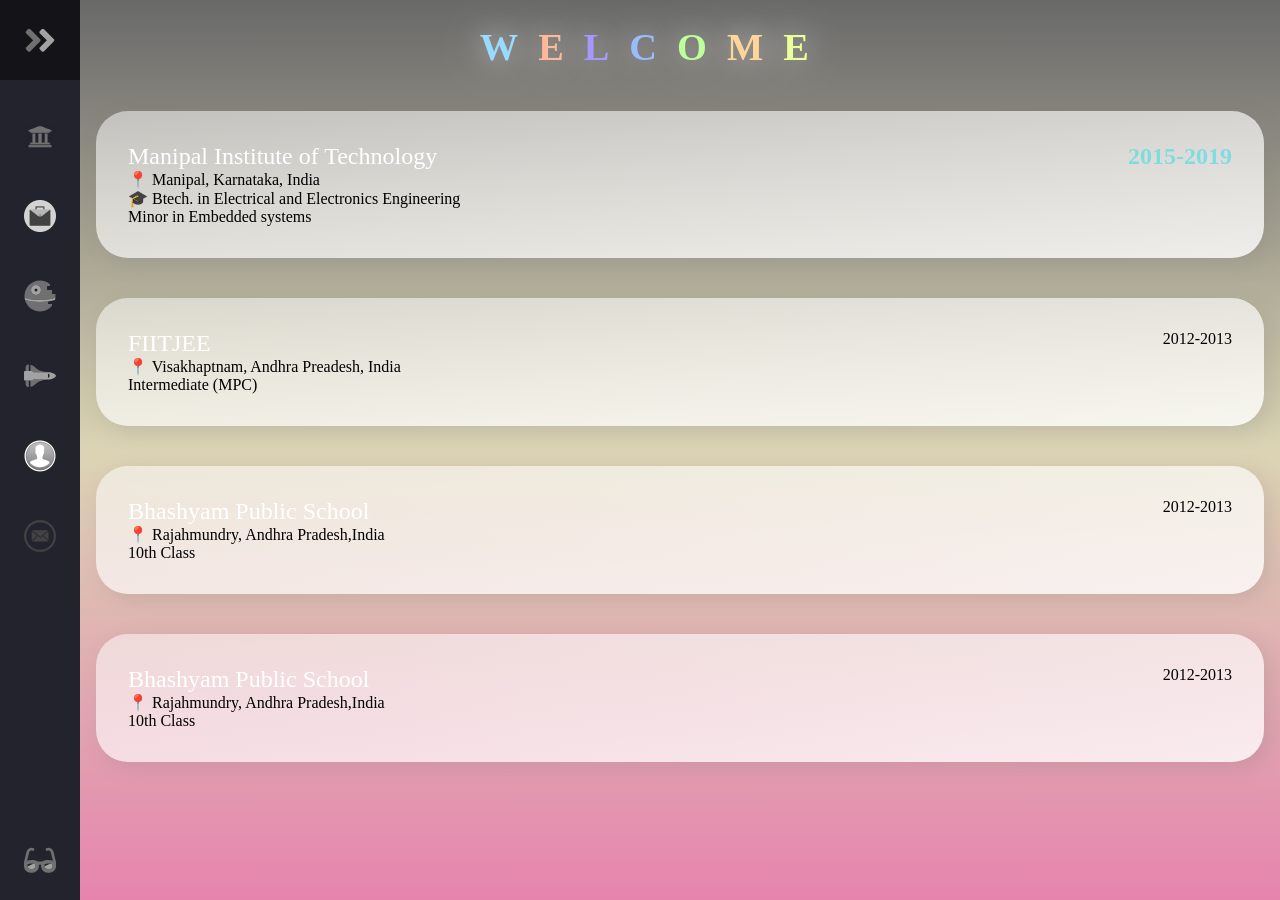
<file: index.html>
<!DOCTYPE html>
<html>


<head>
  <meta name="viewport" content="width=device-width, initial-scale=1.0" />
  <script defer src="theme.js"></script>
  <script defer src="neonlights.js"></script>
  <link rel="stylesheet" href="style.css" />
  <link
    href="https://fonts.googleapis.com/css?family=Open+Sans:300,400,700&display=swap"
    rel="stylesheet"
  />
  <style type="text/css">
    body{
      
      background-color: red; /* For browsers that do not support gradients */
  background-image: linear-gradient(#696969,#DBD4B4,#E684AE);
      
    }
    
  </style>
</head>

<body>
  
  <nav class="navbar">
    
    <ul class="navbar-nav">
      <li class="logo">
        <a href="home.html" class="nav-link">
          <span class="link-text logo-text">KALEPU</span>
          <svg
            aria-hidden="true"
            focusable="false"
            data-prefix="fad"
            data-icon="angle-double-right"
            role="img"
            xmlns="http://www.w3.org/2000/svg"
            viewBox="0 0 448 512"
            class="svg-inline--fa fa-angle-double-right fa-w-14 fa-5x"
          >
            <g class="fa-group">
              <path
                fill="currentColor"
                d="M224 273L88.37 409a23.78 23.78 0 0 1-33.8 0L32 386.36a23.94 23.94 0 0 1 0-33.89l96.13-96.37L32 159.73a23.94 23.94 0 0 1 0-33.89l22.44-22.79a23.78 23.78 0 0 1 33.8 0L223.88 239a23.94 23.94 0 0 1 .1 34z"
                class="fa-secondary"
              ></path>
              <path
                fill="currentColor"
                d="M415.89 273L280.34 409a23.77 23.77 0 0 1-33.79 0L224 386.26a23.94 23.94 0 0 1 0-33.89L320.11 256l-96-96.47a23.94 23.94 0 0 1 0-33.89l22.52-22.59a23.77 23.77 0 0 1 33.79 0L416 239a24 24 0 0 1-.11 34z"
                class="fa-primary"
              ></path>
            </g>
          </svg>
        </a>
      </li>

      <li class="nav-item">
        <a href="index.html" class="nav-link">
          <svg xmlns="http://www.w3.org/2000/svg" xmlns:xlink="http://www.w3.org/1999/xlink" width="720" height="575" viewBox="0 0 720 575">
  <image x="18" y="14" width="684" height="548" xlink:href="[data-uri]"/>
</svg>

            <g class="fa-group">
              <path
                fill="currentColor"
                d="M448 96h-64l-64-64v134.4a96 96 0 0 0 192 0V32zm-72 80a16 16 0 1 1 16-16 16 16 0 0 1-16 16zm80 0a16 16 0 1 1 16-16 16 16 0 0 1-16 16zm-165.41 16a204.07 204.07 0 0 0-34.59 2.89V272l-43.15-64.73a183.93 183.93 0 0 0-44.37 26.17L192 304l-60.94-30.47L128 272v-80a96.1 96.1 0 0 0-96-96 32 32 0 0 0 0 64 32 32 0 0 1 32 32v256a64.06 64.06 0 0 0 64 64h176a16 16 0 0 0 16-16v-16a32 32 0 0 0-32-32h-32l128-96v144a16 16 0 0 0 16 16h32a16 16 0 0 0 16-16V289.86a126.78 126.78 0 0 1-32 4.54c-61.81 0-113.52-44.05-125.41-102.4z"
                class="fa-secondary"
              ></path>
              <path
                fill="currentColor"
                d="M376 144a16 16 0 1 0 16 16 16 16 0 0 0-16-16zm80 0a16 16 0 1 0 16 16 16 16 0 0 0-16-16zM131.06 273.53L192 304l-23.52-70.56a192.06 192.06 0 0 0-37.42 40.09zM256 272v-77.11a198.62 198.62 0 0 0-43.15 12.38z"
                class="fa-primary"
              ></path>
            </g>
          </svg>
          <span class="link-text">Education</span>
        </a>
      </li>

      <li class="nav-item">
        <a href="experience.html" class="nav-link">
          <svg xmlns="http://www.w3.org/2000/svg" xmlns:xlink="http://www.w3.org/1999/xlink" width="512" height="512" viewBox="0 0 512 512">
  <image width="512" height="512" xlink:href="[data-uri]"/>
</svg>
          <span class="link-text">Experience</span>
        </a>
      </li>

      <li class="nav-item">
        <a href="skills.html" class="nav-link">
          <svg
            aria-hidden="true"
            focusable="false"
            data-prefix="fad"
            data-icon="space-station-moon-alt"
            role="img"
            xmlns="http://www.w3.org/2000/svg"
            viewBox="0 0 512 512"
            class="svg-inline--fa fa-space-station-moon-alt fa-w-16 fa-5x"
          >
            <g class="fa-group">
              <path
                fill="currentColor"
                d="M501.70312,224H448V160H368V96h48V66.67383A246.86934,246.86934,0,0,0,256,8C119.03125,8,8,119.0332,8,256a250.017,250.017,0,0,0,1.72656,28.26562C81.19531,306.76953,165.47656,320,256,320s174.80469-13.23047,246.27344-35.73438A250.017,250.017,0,0,0,504,256,248.44936,248.44936,0,0,0,501.70312,224ZM192,240a80,80,0,1,1,80-80A80.00021,80.00021,0,0,1,192,240ZM384,343.13867A940.33806,940.33806,0,0,1,256,352c-87.34375,0-168.71094-11.46094-239.28906-31.73633C45.05859,426.01953,141.29688,504,256,504a247.45808,247.45808,0,0,0,192-91.0918V384H384Z"
                class="fa-secondary"
              ></path>
              <path
                fill="currentColor"
                d="M256,320c-90.52344,0-174.80469-13.23047-246.27344-35.73438a246.11376,246.11376,0,0,0,6.98438,35.998C87.28906,340.53906,168.65625,352,256,352s168.71094-11.46094,239.28906-31.73633a246.11376,246.11376,0,0,0,6.98438-35.998C430.80469,306.76953,346.52344,320,256,320Zm-64-80a80,80,0,1,0-80-80A80.00021,80.00021,0,0,0,192,240Zm0-104a24,24,0,1,1-24,24A23.99993,23.99993,0,0,1,192,136Z"
                class="fa-primary"
              ></path>
            </g>
          </svg>
          <span class="link-text">Skills</span>
        </a>
      </li>

      <li class="nav-item">
        <a href="Hobbies" class="nav-link">
          <svg
            aria-hidden="true"
            focusable="false"
            data-prefix="fad"
            data-icon="space-shuttle"
            role="img"
            xmlns="http://www.w3.org/2000/svg"
            viewBox="0 0 640 512"
            class="svg-inline--fa fa-space-shuttle fa-w-20 fa-5x"
          >
            <g class="fa-group">
              <path
                fill="currentColor"
                d="M32 416c0 35.35 21.49 64 48 64h16V352H32zm154.54-232h280.13L376 168C243 140.59 222.45 51.22 128 34.65V160h18.34a45.62 45.62 0 0 1 40.2 24zM32 96v64h64V32H80c-26.51 0-48 28.65-48 64zm114.34 256H128v125.35C222.45 460.78 243 371.41 376 344l90.67-16H186.54a45.62 45.62 0 0 1-40.2 24z"
                class="fa-secondary"
              ></path>
              <path
                fill="currentColor"
                d="M592.6 208.24C559.73 192.84 515.78 184 472 184H186.54a45.62 45.62 0 0 0-40.2-24H32c-23.2 0-32 10-32 24v144c0 14 8.82 24 32 24h114.34a45.62 45.62 0 0 0 40.2-24H472c43.78 0 87.73-8.84 120.6-24.24C622.28 289.84 640 272 640 256s-17.72-33.84-47.4-47.76zM488 296a8 8 0 0 1-8-8v-64a8 8 0 0 1 8-8c31.91 0 31.94 80 0 80z"
                class="fa-primary"
              ></path>
            </g>
          </svg>
          <span class="link-text">Hobbies</span>
        </a>
      </li>


      <li class="nav-item">
        <a href="about.html" class="nav-link">
          <svg xmlns="http://www.w3.org/2000/svg" xmlns:xlink="http://www.w3.org/1999/xlink" width="1024" height="1024" viewBox="0 0 1024 1024">
  <image width="1024" height="1024" xlink:href="[data-uri]"/>
</svg>
          <span class="link-text">about</span>
        </a>
      </li>

      <li class="nav-item">
        <a href="contact.html" class="nav-link">
          <svg xmlns="http://www.w3.org/2000/svg" xmlns:xlink="http://www.w3.org/1999/xlink" width="300" height="300" viewBox="0 0 300 300">
  <image x="1" y="1" width="298" height="298" xlink:href="[data-uri]"/>
</svg>

          
          <span class="link-text">Contact</span>
        </a>
      </li>


      <li class="nav-item" id="themeButton">
        <a href="#" class="nav-link">
          <svg
            class="theme-icon"
            id="lightIcon"
            aria-hidden="true"
            focusable="false"
            data-prefix="fad"
            data-icon="moon-stars"
            role="img"
            xmlns="http://www.w3.org/2000/svg"
            viewBox="0 0 512 512"
            class="svg-inline--fa fa-moon-stars fa-w-16 fa-7x"
          >
            <g class="fa-group">
              <path
                fill="currentColor"
                d="M320 32L304 0l-16 32-32 16 32 16 16 32 16-32 32-16zm138.7 149.3L432 128l-26.7 53.3L352 208l53.3 26.7L432 288l26.7-53.3L512 208z"
                class="fa-secondary"
              ></path>
              <path
                fill="currentColor"
                d="M332.2 426.4c8.1-1.6 13.9 8 8.6 14.5a191.18 191.18 0 0 1-149 71.1C85.8 512 0 426 0 320c0-120 108.7-210.6 227-188.8 8.2 1.6 10.1 12.6 2.8 16.7a150.3 150.3 0 0 0-76.1 130.8c0 94 85.4 165.4 178.5 147.7z"
                class="fa-primary"
              ></path>
            </g>
          </svg>
          <svg
            class="theme-icon"
            id="solarIcon"
            aria-hidden="true"
            focusable="false"
            data-prefix="fad"
            data-icon="sun"
            role="img"
            xmlns="http://www.w3.org/2000/svg"
            viewBox="0 0 512 512"
            class="svg-inline--fa fa-sun fa-w-16 fa-7x"
          >
            <g class="fa-group">
              <path
                fill="currentColor"
                d="M502.42 240.5l-94.7-47.3 33.5-100.4c4.5-13.6-8.4-26.5-21.9-21.9l-100.4 33.5-47.41-94.8a17.31 17.31 0 0 0-31 0l-47.3 94.7L92.7 70.8c-13.6-4.5-26.5 8.4-21.9 21.9l33.5 100.4-94.7 47.4a17.31 17.31 0 0 0 0 31l94.7 47.3-33.5 100.5c-4.5 13.6 8.4 26.5 21.9 21.9l100.41-33.5 47.3 94.7a17.31 17.31 0 0 0 31 0l47.31-94.7 100.4 33.5c13.6 4.5 26.5-8.4 21.9-21.9l-33.5-100.4 94.7-47.3a17.33 17.33 0 0 0 .2-31.1zm-155.9 106c-49.91 49.9-131.11 49.9-181 0a128.13 128.13 0 0 1 0-181c49.9-49.9 131.1-49.9 181 0a128.13 128.13 0 0 1 0 181z"
                class="fa-secondary"
              ></path>
              <path
                fill="currentColor"
                d="M352 256a96 96 0 1 1-96-96 96.15 96.15 0 0 1 96 96z"
                class="fa-primary"
              ></path>
            </g>
          </svg>
          <svg
            class="theme-icon"
            id="darkIcon"
            aria-hidden="true"
            focusable="false"
            data-prefix="fad"
            data-icon="sunglasses"
            role="img"
            xmlns="http://www.w3.org/2000/svg"
            viewBox="0 0 576 512"
            class="svg-inline--fa fa-sunglasses fa-w-18 fa-7x"
          >
            <g class="fa-group">
              <path
                fill="currentColor"
                d="M574.09 280.38L528.75 98.66a87.94 87.94 0 0 0-113.19-62.14l-15.25 5.08a16 16 0 0 0-10.12 20.25L395.25 77a16 16 0 0 0 20.22 10.13l13.19-4.39c10.87-3.63 23-3.57 33.15 1.73a39.59 39.59 0 0 1 20.38 25.81l38.47 153.83a276.7 276.7 0 0 0-81.22-12.47c-34.75 0-74 7-114.85 26.75h-73.18c-40.85-19.75-80.07-26.75-114.85-26.75a276.75 276.75 0 0 0-81.22 12.45l38.47-153.8a39.61 39.61 0 0 1 20.38-25.82c10.15-5.29 22.28-5.34 33.15-1.73l13.16 4.39A16 16 0 0 0 180.75 77l5.06-15.19a16 16 0 0 0-10.12-20.21l-15.25-5.08A87.95 87.95 0 0 0 47.25 98.65L1.91 280.38A75.35 75.35 0 0 0 0 295.86v70.25C0 429 51.59 480 115.19 480h37.12c60.28 0 110.38-45.94 114.88-105.37l2.93-38.63h35.76l2.93 38.63c4.5 59.43 54.6 105.37 114.88 105.37h37.12C524.41 480 576 429 576 366.13v-70.25a62.67 62.67 0 0 0-1.91-15.5zM203.38 369.8c-2 25.9-24.41 46.2-51.07 46.2h-37.12C87 416 64 393.63 64 366.11v-37.55a217.35 217.35 0 0 1 72.59-12.9 196.51 196.51 0 0 1 69.91 12.9zM512 366.13c0 27.5-23 49.87-51.19 49.87h-37.12c-26.69 0-49.1-20.3-51.07-46.2l-3.12-41.24a196.55 196.55 0 0 1 69.94-12.9A217.41 217.41 0 0 1 512 328.58z"
                class="fa-secondary"
              ></path>
              <path
                fill="currentColor"
                d="M64.19 367.9c0-.61-.19-1.18-.19-1.8 0 27.53 23 49.9 51.19 49.9h37.12c26.66 0 49.1-20.3 51.07-46.2l3.12-41.24c-14-5.29-28.31-8.38-42.78-10.42zm404-50l-95.83 47.91.3 4c2 25.9 24.38 46.2 51.07 46.2h37.12C489 416 512 393.63 512 366.13v-37.55a227.76 227.76 0 0 0-43.85-10.66z"
                class="fa-primary"
              ></path>
            </g>
          </svg>
          <span class="link-text">THEME</span>
        </a>
      </li>

    </ul>
  </nav>

  <main>  
    <div class="container">
    
 
    <h1>WELCOME</h1>
     </div>

    <div class="card">
               <div class="card-info">
                <p style="font-size: 1.5rem; color: white;">Manipal Institute of Technology</p>
                <p>📍 Manipal, Karnataka, India</p>
                <p>🎓 Btech. in Electrical and Electronics Engineering</p>
                <p>Minor in Embedded systems</p>
            <div class="progress"></div>
             </div>

              <h2 class="date">2015-2019</h2>
            </div>

     <div class="card">
              <div class="card-info">
                <p style="font-size: 1.5rem; color: white;">FIITJEE</p>
                <p>📍 Visakhaptnam, Andhra Preadesh, India</p>
                <p>Intermediate (MPC)</p>          
                <div class="progress"></div>
              </div>
              <p style="size: 1.5rem">2012-2013</p>
            </div>
      <div class="card">
                <div class="card-info">
                <p style="font-size: 1.5rem; color: white;">Bhashyam Public School</p>
                <p>📍 Rajahmundry, Andhra Pradesh,India</p>
                <p>10th Class</p>
                <div class="progress"></div>
              </div>
              <p style="size: 1.5rem">2012-2013</p>
            </div>
          </div>

          <div class="card">
                <div class="card-info">
                <p style="font-size: 1.5rem; color: white;">Bhashyam Public School</p>
                <p>📍 Rajahmundry, Andhra Pradesh,India</p>
                <p>10th Class</p>
                <div class="progress"></div>
              </div>
              <p style="size: 1.5rem">2012-2013</p>
            </div>
          </div>
          










    
    
    
  </main>
</body>
</html>
</file>
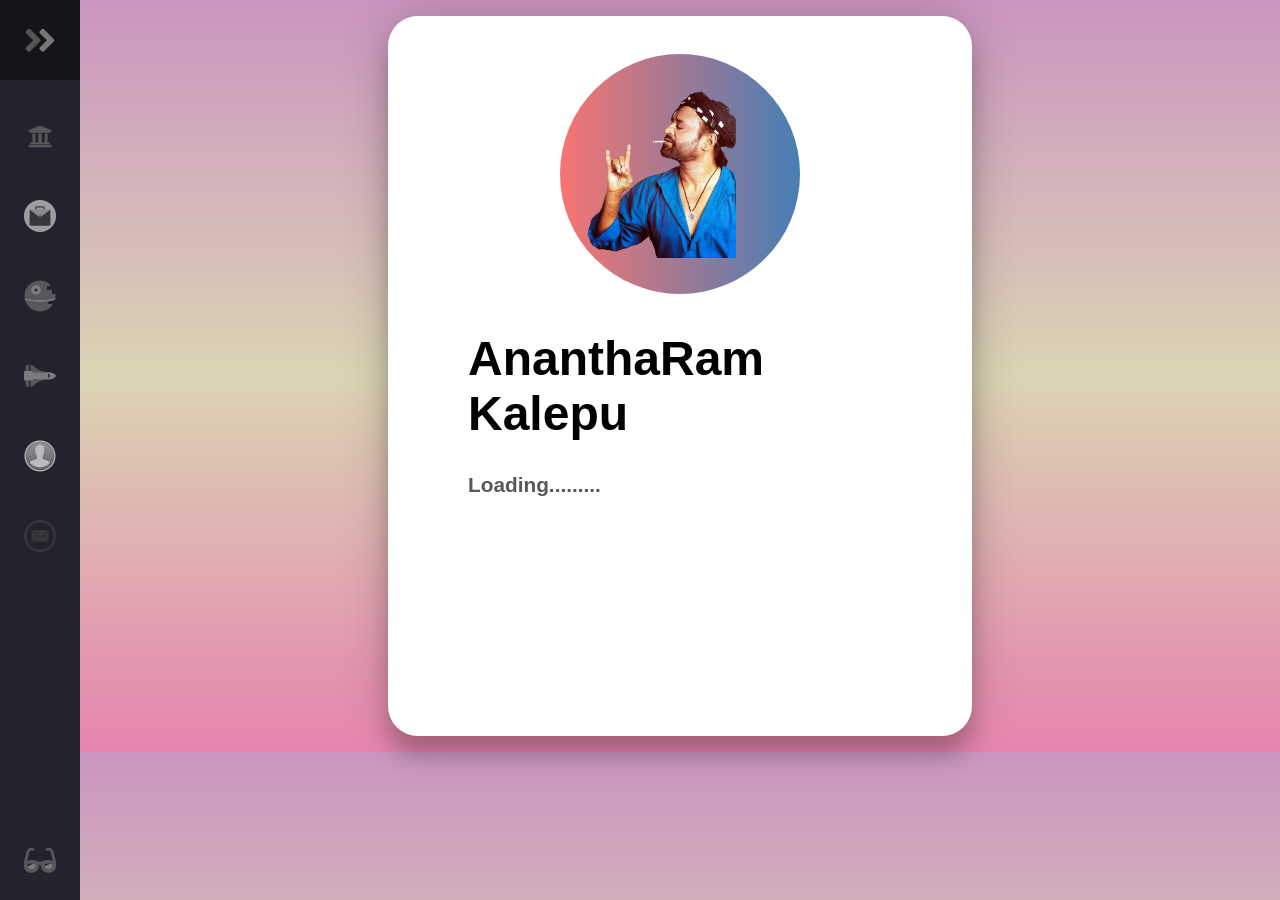
<file: about.html>
<!DOCTYPE html>
<html lang="en">
<head>
  <style>
    * {
  margin: 0;
  padding: 0;
  box-sizing: border-box;
}
body{
  background-color: red; /* For browsers that do not support gradients */
  background-image: linear-gradient(#CC95C0,#DBD4B4,#E684AE);
}
main {
  font-family: "Poppins", sans-serif;
  min-height: 80vh;
  display: flex;
  align-items: center;
  justify-content: center;
  perspective: 1000px;
}
.container {
  width: 50%;
  display: flex;
  justify-content: center;
  align-items: center;
}
.card {
  transform-style: preserve-3d;
  min-height: 80vh;
  width: 45rem;
  border-radius: 30px;
  padding: 0rem 5rem;
  background-color: white;
  box-shadow: 0 20px 20px rgba(0, 0, 0, 0.2), 0px 0px 50px rgba(0, 0, 0, 0.2);
}

.sneaker {
  min-height: 35vh;
  display: flex;
  align-items: center;
  justify-content: center;
}
.sneaker img {
  width: 20rem;
  z-index: 2;
  transition: all 0.75s ease-out;
}
.circle {
  width: 15rem;
  height: 15rem;
  background: linear-gradient(
    to right,
    rgba(245, 70, 66, 0.75),
    rgba(8, 83, 156, 0.75)
  );
  position: absolute;
  border-radius: 50%;
  z-index: 1;
}

.info h1 {
  font-size: 3rem;
  transition: all 0.75s ease-out;
}
.info h3 {
  font-size: 1.3rem;
  padding: 2rem 0rem;
  color: #585858;
  font-weight: lighter;
  transition: all 0.75s ease-out;
}
.sizes {
  display: flex;
  justify-content: space-between;
  transition: all 0.75s ease-out;
}
.sizes button {
  padding: 0.5rem 2rem;
  background: none;
  border: none;
  box-shadow: 0px 5px 10px rgba(0, 0, 0, 0.2);
  border-radius: 30px;
  cursor: pointer;
  font-weight: bold;
  color: #585858;
}
button.active {
  background: #585858;
  color: white;
}
.purchase {
  margin-top: 5rem;
  transition: all 0.75s ease-out;
}
.purchase button {
  width: 100%;
  padding: 1rem 0rem;
  background: #f54642;
  border: none;
  color: white;
  cursor: pointer;
  border-radius: 30px;
  font-weight: bolder;
}
:root {
  font-size: 16px;
  font-family: 'Open Sans';
  --text-primary: #b6b6b6;
  --text-secondary: #ececec;
  --bg-primary: #23232e;
  --bg-secondary: #141418;
  --transition-speed: 600ms;
}

body {
  color: black;
  background-color: #add8e6;
  margin: 0;
  padding: 0;
}

body::-webkit-scrollbar {
  width: 0.25rem;
}

body::-webkit-scrollbar-track {
  background: #1e1e24;
}

body::-webkit-scrollbar-thumb {
  background: #6649b8;
}

main {
  margin-left: 5rem;
  padding: 1rem;
}

.navbar {
  cursor: pointer;
  position: fixed;
  background-color: var(--bg-primary);
  transition: width 600ms ease;
  overflow: scroll;
}

.navbar-nav {
  list-style: none;
  padding: 0;
  margin: 0;
  display: flex;
  flex-direction: column;
  align-items: center;
  height: 100%;
}

.nav-item {
  width: 100%;
}

.nav-item:last-child {
  margin-top: auto;
}

.nav-link {
  display: flex;
  align-items: center;
  height: 5rem;
  color: var(--text-primary);
  text-decoration: none;
  filter: grayscale(100%) opacity(0.7);
  transition: var(--transition-speed);
}

.nav-link:hover {
  filter: grayscale(0%) opacity(1);
  background: var(--bg-secondary);
  color: var(--text-secondary);
}

.link-text {
  display: none;
  margin-left: 1rem;
}

.nav-link svg {
  width: 2rem;
  min-width: 2rem;
  margin: 0 1.5rem;
}

.fa-primary {
  color: #ff7eee;
}

.fa-secondary {
  color: #df49a6;
}

.fa-primary,
.fa-secondary {
  transition: var(--transition-speed);
}

.logo {
  font-weight: bold;
  text-transform: uppercase;
  margin-bottom: 1rem;
  text-align: center;
  color: var(--text-secondary);
  background: var(--bg-secondary);
  font-size: 1.5rem;
  letter-spacing: 0.3ch;
  width: 100%;
}

.logo svg {
  transform: rotate(0deg);
  transition: var(--transition-speed);
}

.logo-text
{
  display: inline;
  position: absolute;
  left: -999px;
  transition: var(--transition-speed);
}

.navbar:hover .logo svg {
  transform: rotate(-180deg);
}

/* Small screens */
@media only screen and (max-width: 600px) {
  .navbar {
    bottom: 0;
    width: 100vw;
    height: 5rem;
  }

  .logo {
    display: none;
  }

  .navbar-nav {
    flex-direction: row;
  }

  .nav-link {
    justify-content: center;
  }

  main {
    margin: 0;
  }
}

/* Large screens */
@media only screen and (min-width: 600px) {
  .navbar {
    top: 0;
    width: 5rem;
    height: 100vh;
  }

  .navbar:hover {
    width: 16rem;
  }

  .navbar:hover .link-text {
    display: inline;
  }

  .navbar:hover .logo svg
  {
    margin-left: 11rem;
  }

  .navbar:hover .logo-text
  {
    left: 0px;
  }
}

.dark {
  --text-primary: #b6b6b6;
  --text-secondary: #ececec;
  --bg-primary: #23232e;
  --bg-secondary: #141418;
}

.light {
  --text-primary: #1f1f1f;
  --text-secondary: #000000;
  --bg-primary: #ffffff;
  --bg-secondary: #e4e4e4;
}

.solar {
  --text-primary: #576e75;
  --text-secondary: #35535c;
  --bg-primary: #fdf6e3;
  --bg-secondary: #f5e5b8;
}

.theme-icon {
  display: none;
}

.dark #darkIcon {
  display: block;
}

.light #lightIcon {
  display: block;
}

.solar #solarIcon {
  display: block;
}

  </style>

    <meta charset="UTF-8">
    <meta name="viewport" content="width=device-width, initial-scale=1.0">
    <title>about</title>
    
    <script defer src="theme.js"></script>
  
</head>
<body>

    <body>
  <nav class="navbar">
    
    <ul class="navbar-nav">
      <li class="logo">
        <a href="home.html" class="nav-link">
          <span class="link-text logo-text">KALEPU</span>
          <svg
            aria-hidden="true"
            focusable="false"
            data-prefix="fad"
            data-icon="angle-double-right"
            role="img"
            xmlns="http://www.w3.org/2000/svg"
            viewBox="0 0 448 512"
            class="svg-inline--fa fa-angle-double-right fa-w-14 fa-5x"
          >
            <g class="fa-group">
              <path
                fill="currentColor"
                d="M224 273L88.37 409a23.78 23.78 0 0 1-33.8 0L32 386.36a23.94 23.94 0 0 1 0-33.89l96.13-96.37L32 159.73a23.94 23.94 0 0 1 0-33.89l22.44-22.79a23.78 23.78 0 0 1 33.8 0L223.88 239a23.94 23.94 0 0 1 .1 34z"
                class="fa-secondary"
              ></path>
              <path
                fill="currentColor"
                d="M415.89 273L280.34 409a23.77 23.77 0 0 1-33.79 0L224 386.26a23.94 23.94 0 0 1 0-33.89L320.11 256l-96-96.47a23.94 23.94 0 0 1 0-33.89l22.52-22.59a23.77 23.77 0 0 1 33.79 0L416 239a24 24 0 0 1-.11 34z"
                class="fa-primary"
              ></path>
            </g>
          </svg>
        </a>
      </li>

      <li class="nav-item">
        <a href="index.html" class="nav-link">
          <svg xmlns="http://www.w3.org/2000/svg" xmlns:xlink="http://www.w3.org/1999/xlink" width="720" height="575" viewBox="0 0 720 575">
  <image x="18" y="14" width="684" height="548" xlink:href="[data-uri]"/>
</svg>

            <g class="fa-group">
              <path
                fill="currentColor"
                d="M448 96h-64l-64-64v134.4a96 96 0 0 0 192 0V32zm-72 80a16 16 0 1 1 16-16 16 16 0 0 1-16 16zm80 0a16 16 0 1 1 16-16 16 16 0 0 1-16 16zm-165.41 16a204.07 204.07 0 0 0-34.59 2.89V272l-43.15-64.73a183.93 183.93 0 0 0-44.37 26.17L192 304l-60.94-30.47L128 272v-80a96.1 96.1 0 0 0-96-96 32 32 0 0 0 0 64 32 32 0 0 1 32 32v256a64.06 64.06 0 0 0 64 64h176a16 16 0 0 0 16-16v-16a32 32 0 0 0-32-32h-32l128-96v144a16 16 0 0 0 16 16h32a16 16 0 0 0 16-16V289.86a126.78 126.78 0 0 1-32 4.54c-61.81 0-113.52-44.05-125.41-102.4z"
                class="fa-secondary"
              ></path>
              <path
                fill="currentColor"
                d="M376 144a16 16 0 1 0 16 16 16 16 0 0 0-16-16zm80 0a16 16 0 1 0 16 16 16 16 0 0 0-16-16zM131.06 273.53L192 304l-23.52-70.56a192.06 192.06 0 0 0-37.42 40.09zM256 272v-77.11a198.62 198.62 0 0 0-43.15 12.38z"
                class="fa-primary"
              ></path>
            </g>
          </svg>
          <span class="link-text">Education</span>
        </a>
      </li>

      <li class="nav-item">
        <a href="experience.html" class="nav-link">
          <svg xmlns="http://www.w3.org/2000/svg" xmlns:xlink="http://www.w3.org/1999/xlink" width="512" height="512" viewBox="0 0 512 512">
  <image width="512" height="512" xlink:href="[data-uri]"/>
</svg>
          <span class="link-text">Experience</span>
        </a>
      </li>

      <li class="nav-item">
        <a href="skills.html" class="nav-link">
          <svg
            aria-hidden="true"
            focusable="false"
            data-prefix="fad"
            data-icon="space-station-moon-alt"
            role="img"
            xmlns="http://www.w3.org/2000/svg"
            viewBox="0 0 512 512"
            class="svg-inline--fa fa-space-station-moon-alt fa-w-16 fa-5x"
          >
            <g class="fa-group">
              <path
                fill="currentColor"
                d="M501.70312,224H448V160H368V96h48V66.67383A246.86934,246.86934,0,0,0,256,8C119.03125,8,8,119.0332,8,256a250.017,250.017,0,0,0,1.72656,28.26562C81.19531,306.76953,165.47656,320,256,320s174.80469-13.23047,246.27344-35.73438A250.017,250.017,0,0,0,504,256,248.44936,248.44936,0,0,0,501.70312,224ZM192,240a80,80,0,1,1,80-80A80.00021,80.00021,0,0,1,192,240ZM384,343.13867A940.33806,940.33806,0,0,1,256,352c-87.34375,0-168.71094-11.46094-239.28906-31.73633C45.05859,426.01953,141.29688,504,256,504a247.45808,247.45808,0,0,0,192-91.0918V384H384Z"
                class="fa-secondary"
              ></path>
              <path
                fill="currentColor"
                d="M256,320c-90.52344,0-174.80469-13.23047-246.27344-35.73438a246.11376,246.11376,0,0,0,6.98438,35.998C87.28906,340.53906,168.65625,352,256,352s168.71094-11.46094,239.28906-31.73633a246.11376,246.11376,0,0,0,6.98438-35.998C430.80469,306.76953,346.52344,320,256,320Zm-64-80a80,80,0,1,0-80-80A80.00021,80.00021,0,0,0,192,240Zm0-104a24,24,0,1,1-24,24A23.99993,23.99993,0,0,1,192,136Z"
                class="fa-primary"
              ></path>
            </g>
          </svg>
          <span class="link-text">Skills</span>
        </a>
      </li>

      <li class="nav-item">
        <a href="Hobbies" class="nav-link">
          <svg
            aria-hidden="true"
            focusable="false"
            data-prefix="fad"
            data-icon="space-shuttle"
            role="img"
            xmlns="http://www.w3.org/2000/svg"
            viewBox="0 0 640 512"
            class="svg-inline--fa fa-space-shuttle fa-w-20 fa-5x"
          >
            <g class="fa-group">
              <path
                fill="currentColor"
                d="M32 416c0 35.35 21.49 64 48 64h16V352H32zm154.54-232h280.13L376 168C243 140.59 222.45 51.22 128 34.65V160h18.34a45.62 45.62 0 0 1 40.2 24zM32 96v64h64V32H80c-26.51 0-48 28.65-48 64zm114.34 256H128v125.35C222.45 460.78 243 371.41 376 344l90.67-16H186.54a45.62 45.62 0 0 1-40.2 24z"
                class="fa-secondary"
              ></path>
              <path
                fill="currentColor"
                d="M592.6 208.24C559.73 192.84 515.78 184 472 184H186.54a45.62 45.62 0 0 0-40.2-24H32c-23.2 0-32 10-32 24v144c0 14 8.82 24 32 24h114.34a45.62 45.62 0 0 0 40.2-24H472c43.78 0 87.73-8.84 120.6-24.24C622.28 289.84 640 272 640 256s-17.72-33.84-47.4-47.76zM488 296a8 8 0 0 1-8-8v-64a8 8 0 0 1 8-8c31.91 0 31.94 80 0 80z"
                class="fa-primary"
              ></path>
            </g>
          </svg>
          <span class="link-text">Hobbies</span>
        </a>
      </li>


      <li class="nav-item">
        <a href="about.html" class="nav-link">
          <svg xmlns="http://www.w3.org/2000/svg" xmlns:xlink="http://www.w3.org/1999/xlink" width="1024" height="1024" viewBox="0 0 1024 1024">
  <image width="1024" height="1024" xlink:href="[data-uri]"/>
</svg>
          <span class="link-text">about</span>
        </a>
      </li>

      <li class="nav-item">
        <a href="contact.html" class="nav-link">
          <svg xmlns="http://www.w3.org/2000/svg" xmlns:xlink="http://www.w3.org/1999/xlink" width="300" height="300" viewBox="0 0 300 300">
  <image x="1" y="1" width="298" height="298" xlink:href="[data-uri]"/>
</svg>

          
          <span class="link-text">Contact</span>
        </a>
      </li>


      <li class="nav-item" id="themeButton">
        <a href="#" class="nav-link">
          <svg
            class="theme-icon"
            id="lightIcon"
            aria-hidden="true"
            focusable="false"
            data-prefix="fad"
            data-icon="moon-stars"
            role="img"
            xmlns="http://www.w3.org/2000/svg"
            viewBox="0 0 512 512"
            class="svg-inline--fa fa-moon-stars fa-w-16 fa-7x"
          >
            <g class="fa-group">
              <path
                fill="currentColor"
                d="M320 32L304 0l-16 32-32 16 32 16 16 32 16-32 32-16zm138.7 149.3L432 128l-26.7 53.3L352 208l53.3 26.7L432 288l26.7-53.3L512 208z"
                class="fa-secondary"
              ></path>
              <path
                fill="currentColor"
                d="M332.2 426.4c8.1-1.6 13.9 8 8.6 14.5a191.18 191.18 0 0 1-149 71.1C85.8 512 0 426 0 320c0-120 108.7-210.6 227-188.8 8.2 1.6 10.1 12.6 2.8 16.7a150.3 150.3 0 0 0-76.1 130.8c0 94 85.4 165.4 178.5 147.7z"
                class="fa-primary"
              ></path>
            </g>
          </svg>
          <svg
            class="theme-icon"
            id="solarIcon"
            aria-hidden="true"
            focusable="false"
            data-prefix="fad"
            data-icon="sun"
            role="img"
            xmlns="http://www.w3.org/2000/svg"
            viewBox="0 0 512 512"
            class="svg-inline--fa fa-sun fa-w-16 fa-7x"
          >
            <g class="fa-group">
              <path
                fill="currentColor"
                d="M502.42 240.5l-94.7-47.3 33.5-100.4c4.5-13.6-8.4-26.5-21.9-21.9l-100.4 33.5-47.41-94.8a17.31 17.31 0 0 0-31 0l-47.3 94.7L92.7 70.8c-13.6-4.5-26.5 8.4-21.9 21.9l33.5 100.4-94.7 47.4a17.31 17.31 0 0 0 0 31l94.7 47.3-33.5 100.5c-4.5 13.6 8.4 26.5 21.9 21.9l100.41-33.5 47.3 94.7a17.31 17.31 0 0 0 31 0l47.31-94.7 100.4 33.5c13.6 4.5 26.5-8.4 21.9-21.9l-33.5-100.4 94.7-47.3a17.33 17.33 0 0 0 .2-31.1zm-155.9 106c-49.91 49.9-131.11 49.9-181 0a128.13 128.13 0 0 1 0-181c49.9-49.9 131.1-49.9 181 0a128.13 128.13 0 0 1 0 181z"
                class="fa-secondary"
              ></path>
              <path
                fill="currentColor"
                d="M352 256a96 96 0 1 1-96-96 96.15 96.15 0 0 1 96 96z"
                class="fa-primary"
              ></path>
            </g>
          </svg>
          <svg
            class="theme-icon"
            id="darkIcon"
            aria-hidden="true"
            focusable="false"
            data-prefix="fad"
            data-icon="sunglasses"
            role="img"
            xmlns="http://www.w3.org/2000/svg"
            viewBox="0 0 576 512"
            class="svg-inline--fa fa-sunglasses fa-w-18 fa-7x"
          >
            <g class="fa-group">
              <path
                fill="currentColor"
                d="M574.09 280.38L528.75 98.66a87.94 87.94 0 0 0-113.19-62.14l-15.25 5.08a16 16 0 0 0-10.12 20.25L395.25 77a16 16 0 0 0 20.22 10.13l13.19-4.39c10.87-3.63 23-3.57 33.15 1.73a39.59 39.59 0 0 1 20.38 25.81l38.47 153.83a276.7 276.7 0 0 0-81.22-12.47c-34.75 0-74 7-114.85 26.75h-73.18c-40.85-19.75-80.07-26.75-114.85-26.75a276.75 276.75 0 0 0-81.22 12.45l38.47-153.8a39.61 39.61 0 0 1 20.38-25.82c10.15-5.29 22.28-5.34 33.15-1.73l13.16 4.39A16 16 0 0 0 180.75 77l5.06-15.19a16 16 0 0 0-10.12-20.21l-15.25-5.08A87.95 87.95 0 0 0 47.25 98.65L1.91 280.38A75.35 75.35 0 0 0 0 295.86v70.25C0 429 51.59 480 115.19 480h37.12c60.28 0 110.38-45.94 114.88-105.37l2.93-38.63h35.76l2.93 38.63c4.5 59.43 54.6 105.37 114.88 105.37h37.12C524.41 480 576 429 576 366.13v-70.25a62.67 62.67 0 0 0-1.91-15.5zM203.38 369.8c-2 25.9-24.41 46.2-51.07 46.2h-37.12C87 416 64 393.63 64 366.11v-37.55a217.35 217.35 0 0 1 72.59-12.9 196.51 196.51 0 0 1 69.91 12.9zM512 366.13c0 27.5-23 49.87-51.19 49.87h-37.12c-26.69 0-49.1-20.3-51.07-46.2l-3.12-41.24a196.55 196.55 0 0 1 69.94-12.9A217.41 217.41 0 0 1 512 328.58z"
                class="fa-secondary"
              ></path>
              <path
                fill="currentColor"
                d="M64.19 367.9c0-.61-.19-1.18-.19-1.8 0 27.53 23 49.9 51.19 49.9h37.12c26.66 0 49.1-20.3 51.07-46.2l3.12-41.24c-14-5.29-28.31-8.38-42.78-10.42zm404-50l-95.83 47.91.3 4c2 25.9 24.38 46.2 51.07 46.2h37.12C489 416 512 393.63 512 366.13v-37.55a227.76 227.76 0 0 0-43.85-10.66z"
                class="fa-primary"
              ></path>
            </g>
          </svg>
          <span class="link-text">THEME</span>
        </a>
      </li>

    </ul>
  </nav>






<main>
    <div class="container">
        <div class="card">
            <div class="sneaker">
                <div class="circle"></div>
                <img src="./baba.png" alt="adidas">
            </div>
            <div class="info">
                <h1 class="title">AnanthaRam Kalepu</h1>
                <h3 style="font-weight: 600;">                   Loading.........</h3>
                
            </div>
        </div>
    </div>
    <script src="./app.js"></script>

   


    


    </main>
</body>
</html>
</file>
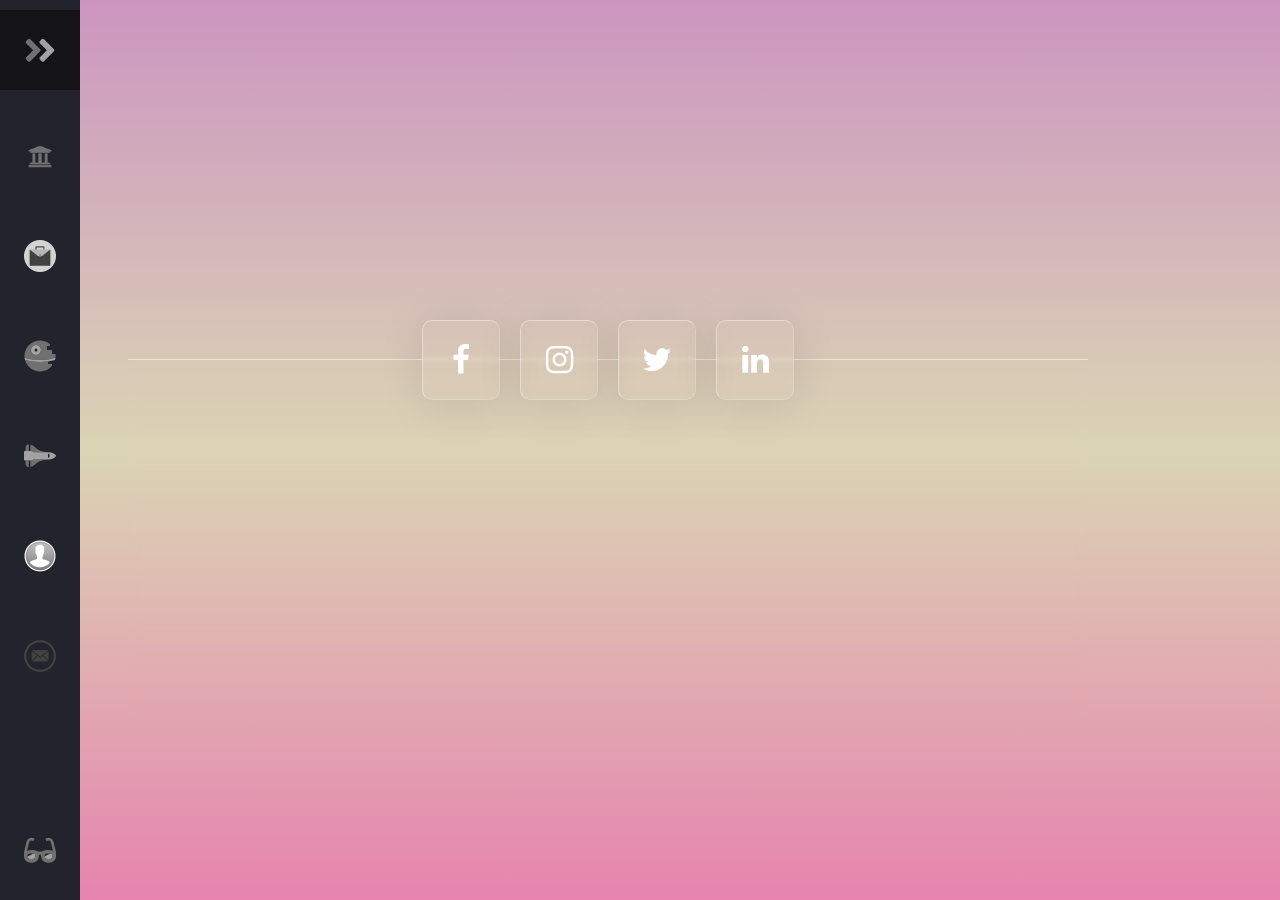
<file: contact.html>
<!DOCTYPE html>
<html lang="en">
<head>
	<link rel="stylesheet" href="style.css" />
  <link
    href="https://fonts.googleapis.com/css?family=Open+Sans:300,400,700&display=swap"
    rel="stylesheet"
  />
  <script defer src="theme.js"></script>

	<meta charset="UTF-8">
	<meta name="viewport" content="width=device-width, initial-scale=1.0" />
	<title>Contact</title>
	<style type='text/css'>


		body
		{
			width: 100%;
height: 100%;
padding: 0px;
margin: 0px;
overflow-x: hidden;
    

			background-color: red; /* For browsers that do not support gradients */
  background-image: linear-gradient(#CC95C0,#DBD4B4,#E684AE);
		}
		
		main{
			overflow: hidden;
			padding: 0;
			margin: 0;
		}
		section{
			position: absolute;
			left: 10%;
			width: 75%;
			height: 80vh;
			display: flex;
			justify-content: center;
			align-items: center;
			
		}
		section::before{
			content: '';
			position: absolute; 
			bottom: 0;
			width: 100%;
			height: 50%;
			
			z-index: 1;
			backdrop-filter: blur(5px);
			border-top: 1px solid rgba(255,255,255,0.5);
		} 
		
	ul{
		position: relative;
		display: flex;
		z-index: 2;
	}
	ul li
	{
		position: relative;
		list-style: none;
		margin: 10px;
	}
	ul li b{
		position: relative;
		width: 78px;
		height: 80px;
		display: inline-block;
		border-radius: 10px;
		display: flex;
		justify-content: center;
		align-items: center;
		text-decoration: none;
		color: #fff;
		font-size: 2em; 
		border:1px solid rgba(255,255,255,0.4);
		border-right: 1px solid rgba(255,255,255,0.2);
		border-bottom: 1px solid rgba(255,255,255,0.2);
		box-shadow: 0 5px 45px rgba(0,0,0,0.1);
		backdrop-filter: blur(2px);
		transition: 0.5s;
		overflow: hidden;
	}
ul li b:hover
{
	transform: translateY(-20px);
}
ul li b::before
{
	content: '';
	position: absolute;
	top: 0;
	left: 0;
	width: 50px;
	height: 100%;
	background: rgba(255,255,255,0.5);
	transform: skewX(45deg) translateX(150px);
	transition: 0.5s;

}
ul li b:hover::before
{
	transform: skewX(45deg) translateX(-150px);
}

	</style>
	<link rel="stylesheet" href="https://stackpath.bootstrapcdn.com/font-awesome/4.7.0/css/font-awesome.min.css" integrity="sha384-wvfXpqpZZVQGK6TAh5PVlGOfQNHSoD2xbE+QkPxCAFlNEevoEH3Sl0sibVcOQVnN" crossorigin="anonymous">

</head>
<body>
	  <nav class="navbar">
    
    <ul class="navbar-nav">
      <li class="logo">
        <a href="home.html" class="nav-link">
          <span class="link-text logo-text">KALEPU</span>
          <svg
            aria-hidden="true"
            focusable="false"
            data-prefix="fad"
            data-icon="angle-double-right"
            role="img"
            xmlns="http://www.w3.org/2000/svg"
            viewBox="0 0 448 512"
            class="svg-inline--fa fa-angle-double-right fa-w-14 fa-5x"
          >
            <g class="fa-group">
              <path
                fill="currentColor"
                d="M224 273L88.37 409a23.78 23.78 0 0 1-33.8 0L32 386.36a23.94 23.94 0 0 1 0-33.89l96.13-96.37L32 159.73a23.94 23.94 0 0 1 0-33.89l22.44-22.79a23.78 23.78 0 0 1 33.8 0L223.88 239a23.94 23.94 0 0 1 .1 34z"
                class="fa-secondary"
              ></path>
              <path
                fill="currentColor"
                d="M415.89 273L280.34 409a23.77 23.77 0 0 1-33.79 0L224 386.26a23.94 23.94 0 0 1 0-33.89L320.11 256l-96-96.47a23.94 23.94 0 0 1 0-33.89l22.52-22.59a23.77 23.77 0 0 1 33.79 0L416 239a24 24 0 0 1-.11 34z"
                class="fa-primary"
              ></path>
            </g>
          </svg>
        </a>
      </li>

      <li class="nav-item">
        <a href="index.html" class="nav-link">
          <svg xmlns="http://www.w3.org/2000/svg" xmlns:xlink="http://www.w3.org/1999/xlink" width="720" height="575" viewBox="0 0 720 575">
  <image x="18" y="14" width="684" height="548" xlink:href="[data-uri]"/>
</svg>

            <g class="fa-group">
              <path
                fill="currentColor"
                d="M448 96h-64l-64-64v134.4a96 96 0 0 0 192 0V32zm-72 80a16 16 0 1 1 16-16 16 16 0 0 1-16 16zm80 0a16 16 0 1 1 16-16 16 16 0 0 1-16 16zm-165.41 16a204.07 204.07 0 0 0-34.59 2.89V272l-43.15-64.73a183.93 183.93 0 0 0-44.37 26.17L192 304l-60.94-30.47L128 272v-80a96.1 96.1 0 0 0-96-96 32 32 0 0 0 0 64 32 32 0 0 1 32 32v256a64.06 64.06 0 0 0 64 64h176a16 16 0 0 0 16-16v-16a32 32 0 0 0-32-32h-32l128-96v144a16 16 0 0 0 16 16h32a16 16 0 0 0 16-16V289.86a126.78 126.78 0 0 1-32 4.54c-61.81 0-113.52-44.05-125.41-102.4z"
                class="fa-secondary"
              ></path>
              <path
                fill="currentColor"
                d="M376 144a16 16 0 1 0 16 16 16 16 0 0 0-16-16zm80 0a16 16 0 1 0 16 16 16 16 0 0 0-16-16zM131.06 273.53L192 304l-23.52-70.56a192.06 192.06 0 0 0-37.42 40.09zM256 272v-77.11a198.62 198.62 0 0 0-43.15 12.38z"
                class="fa-primary"
              ></path>
            </g>
          </svg>
          <span class="link-text">Education</span>
        </a>
      </li>

      <li class="nav-item">
        <a href="experience.html" class="nav-link">
          <svg xmlns="http://www.w3.org/2000/svg" xmlns:xlink="http://www.w3.org/1999/xlink" width="512" height="512" viewBox="0 0 512 512">
  <image width="512" height="512" xlink:href="[data-uri]"/>
</svg>
          <span class="link-text">Experience</span>
        </a>
      </li>

      <li class="nav-item">
        <a href="skills.html" class="nav-link">
          <svg
            aria-hidden="true"
            focusable="false"
            data-prefix="fad"
            data-icon="space-station-moon-alt"
            role="img"
            xmlns="http://www.w3.org/2000/svg"
            viewBox="0 0 512 512"
            class="svg-inline--fa fa-space-station-moon-alt fa-w-16 fa-5x"
          >
            <g class="fa-group">
              <path
                fill="currentColor"
                d="M501.70312,224H448V160H368V96h48V66.67383A246.86934,246.86934,0,0,0,256,8C119.03125,8,8,119.0332,8,256a250.017,250.017,0,0,0,1.72656,28.26562C81.19531,306.76953,165.47656,320,256,320s174.80469-13.23047,246.27344-35.73438A250.017,250.017,0,0,0,504,256,248.44936,248.44936,0,0,0,501.70312,224ZM192,240a80,80,0,1,1,80-80A80.00021,80.00021,0,0,1,192,240ZM384,343.13867A940.33806,940.33806,0,0,1,256,352c-87.34375,0-168.71094-11.46094-239.28906-31.73633C45.05859,426.01953,141.29688,504,256,504a247.45808,247.45808,0,0,0,192-91.0918V384H384Z"
                class="fa-secondary"
              ></path>
              <path
                fill="currentColor"
                d="M256,320c-90.52344,0-174.80469-13.23047-246.27344-35.73438a246.11376,246.11376,0,0,0,6.98438,35.998C87.28906,340.53906,168.65625,352,256,352s168.71094-11.46094,239.28906-31.73633a246.11376,246.11376,0,0,0,6.98438-35.998C430.80469,306.76953,346.52344,320,256,320Zm-64-80a80,80,0,1,0-80-80A80.00021,80.00021,0,0,0,192,240Zm0-104a24,24,0,1,1-24,24A23.99993,23.99993,0,0,1,192,136Z"
                class="fa-primary"
              ></path>
            </g>
          </svg>
          <span class="link-text">Skills</span>
        </a>
      </li>

      <li class="nav-item">
        <a href="Hobbies" class="nav-link">
          <svg
            aria-hidden="true"
            focusable="false"
            data-prefix="fad"
            data-icon="space-shuttle"
            role="img"
            xmlns="http://www.w3.org/2000/svg"
            viewBox="0 0 640 512"
            class="svg-inline--fa fa-space-shuttle fa-w-20 fa-5x"
          >
            <g class="fa-group">
              <path
                fill="currentColor"
                d="M32 416c0 35.35 21.49 64 48 64h16V352H32zm154.54-232h280.13L376 168C243 140.59 222.45 51.22 128 34.65V160h18.34a45.62 45.62 0 0 1 40.2 24zM32 96v64h64V32H80c-26.51 0-48 28.65-48 64zm114.34 256H128v125.35C222.45 460.78 243 371.41 376 344l90.67-16H186.54a45.62 45.62 0 0 1-40.2 24z"
                class="fa-secondary"
              ></path>
              <path
                fill="currentColor"
                d="M592.6 208.24C559.73 192.84 515.78 184 472 184H186.54a45.62 45.62 0 0 0-40.2-24H32c-23.2 0-32 10-32 24v144c0 14 8.82 24 32 24h114.34a45.62 45.62 0 0 0 40.2-24H472c43.78 0 87.73-8.84 120.6-24.24C622.28 289.84 640 272 640 256s-17.72-33.84-47.4-47.76zM488 296a8 8 0 0 1-8-8v-64a8 8 0 0 1 8-8c31.91 0 31.94 80 0 80z"
                class="fa-primary"
              ></path>
            </g>
          </svg>
          <span class="link-text">Hobbies</span>
        </a>
      </li>


      <li class="nav-item">
        <a href="about.html" class="nav-link">
          <svg xmlns="http://www.w3.org/2000/svg" xmlns:xlink="http://www.w3.org/1999/xlink" width="1024" height="1024" viewBox="0 0 1024 1024">
  <image width="1024" height="1024" xlink:href="[data-uri]"/>
</svg>
          <span class="link-text">about</span>
        </a>
      </li>

      <li class="nav-item">
        <a href="contact.html" class="nav-link">
          <svg xmlns="http://www.w3.org/2000/svg" xmlns:xlink="http://www.w3.org/1999/xlink" width="300" height="300" viewBox="0 0 300 300">
  <image x="1" y="1" width="298" height="298" xlink:href="[data-uri]"/>
</svg>

          
          <span class="link-text">Contact</span>
        </a>
      </li>


      <li class="nav-item" id="themeButton">
        <a href="#" class="nav-link">
          <svg
            class="theme-icon"
            id="lightIcon"
            aria-hidden="true"
            focusable="false"
            data-prefix="fad"
            data-icon="moon-stars"
            role="img"
            xmlns="http://www.w3.org/2000/svg"
            viewBox="0 0 512 512"
            class="svg-inline--fa fa-moon-stars fa-w-16 fa-7x"
          >
            <g class="fa-group">
              <path
                fill="currentColor"
                d="M320 32L304 0l-16 32-32 16 32 16 16 32 16-32 32-16zm138.7 149.3L432 128l-26.7 53.3L352 208l53.3 26.7L432 288l26.7-53.3L512 208z"
                class="fa-secondary"
              ></path>
              <path
                fill="currentColor"
                d="M332.2 426.4c8.1-1.6 13.9 8 8.6 14.5a191.18 191.18 0 0 1-149 71.1C85.8 512 0 426 0 320c0-120 108.7-210.6 227-188.8 8.2 1.6 10.1 12.6 2.8 16.7a150.3 150.3 0 0 0-76.1 130.8c0 94 85.4 165.4 178.5 147.7z"
                class="fa-primary"
              ></path>
            </g>
          </svg>
          <svg
            class="theme-icon"
            id="solarIcon"
            aria-hidden="true"
            focusable="false"
            data-prefix="fad"
            data-icon="sun"
            role="img"
            xmlns="http://www.w3.org/2000/svg"
            viewBox="0 0 512 512"
            class="svg-inline--fa fa-sun fa-w-16 fa-7x"
          >
            <g class="fa-group">
              <path
                fill="currentColor"
                d="M502.42 240.5l-94.7-47.3 33.5-100.4c4.5-13.6-8.4-26.5-21.9-21.9l-100.4 33.5-47.41-94.8a17.31 17.31 0 0 0-31 0l-47.3 94.7L92.7 70.8c-13.6-4.5-26.5 8.4-21.9 21.9l33.5 100.4-94.7 47.4a17.31 17.31 0 0 0 0 31l94.7 47.3-33.5 100.5c-4.5 13.6 8.4 26.5 21.9 21.9l100.41-33.5 47.3 94.7a17.31 17.31 0 0 0 31 0l47.31-94.7 100.4 33.5c13.6 4.5 26.5-8.4 21.9-21.9l-33.5-100.4 94.7-47.3a17.33 17.33 0 0 0 .2-31.1zm-155.9 106c-49.91 49.9-131.11 49.9-181 0a128.13 128.13 0 0 1 0-181c49.9-49.9 131.1-49.9 181 0a128.13 128.13 0 0 1 0 181z"
                class="fa-secondary"
              ></path>
              <path
                fill="currentColor"
                d="M352 256a96 96 0 1 1-96-96 96.15 96.15 0 0 1 96 96z"
                class="fa-primary"
              ></path>
            </g>
          </svg>
          <svg
            class="theme-icon"
            id="darkIcon"
            aria-hidden="true"
            focusable="false"
            data-prefix="fad"
            data-icon="sunglasses"
            role="img"
            xmlns="http://www.w3.org/2000/svg"
            viewBox="0 0 576 512"
            class="svg-inline--fa fa-sunglasses fa-w-18 fa-7x"
          >
            <g class="fa-group">
              <path
                fill="currentColor"
                d="M574.09 280.38L528.75 98.66a87.94 87.94 0 0 0-113.19-62.14l-15.25 5.08a16 16 0 0 0-10.12 20.25L395.25 77a16 16 0 0 0 20.22 10.13l13.19-4.39c10.87-3.63 23-3.57 33.15 1.73a39.59 39.59 0 0 1 20.38 25.81l38.47 153.83a276.7 276.7 0 0 0-81.22-12.47c-34.75 0-74 7-114.85 26.75h-73.18c-40.85-19.75-80.07-26.75-114.85-26.75a276.75 276.75 0 0 0-81.22 12.45l38.47-153.8a39.61 39.61 0 0 1 20.38-25.82c10.15-5.29 22.28-5.34 33.15-1.73l13.16 4.39A16 16 0 0 0 180.75 77l5.06-15.19a16 16 0 0 0-10.12-20.21l-15.25-5.08A87.95 87.95 0 0 0 47.25 98.65L1.91 280.38A75.35 75.35 0 0 0 0 295.86v70.25C0 429 51.59 480 115.19 480h37.12c60.28 0 110.38-45.94 114.88-105.37l2.93-38.63h35.76l2.93 38.63c4.5 59.43 54.6 105.37 114.88 105.37h37.12C524.41 480 576 429 576 366.13v-70.25a62.67 62.67 0 0 0-1.91-15.5zM203.38 369.8c-2 25.9-24.41 46.2-51.07 46.2h-37.12C87 416 64 393.63 64 366.11v-37.55a217.35 217.35 0 0 1 72.59-12.9 196.51 196.51 0 0 1 69.91 12.9zM512 366.13c0 27.5-23 49.87-51.19 49.87h-37.12c-26.69 0-49.1-20.3-51.07-46.2l-3.12-41.24a196.55 196.55 0 0 1 69.94-12.9A217.41 217.41 0 0 1 512 328.58z"
                class="fa-secondary"
              ></path>
              <path
                fill="currentColor"
                d="M64.19 367.9c0-.61-.19-1.18-.19-1.8 0 27.53 23 49.9 51.19 49.9h37.12c26.66 0 49.1-20.3 51.07-46.2l3.12-41.24c-14-5.29-28.31-8.38-42.78-10.42zm404-50l-95.83 47.91.3 4c2 25.9 24.38 46.2 51.07 46.2h37.12C489 416 512 393.63 512 366.13v-37.55a227.76 227.76 0 0 0-43.85-10.66z"
                class="fa-primary"
              ></path>
            </g>
          </svg>
          <span class="link-text">THEME</span>
        </a>
      </li>

    </ul>
  </nav>
</body>

<main>
	<section>
	
	<ul>
		<li><b href="www.facebook.com"><i class="fa fa-facebook" aria-hidden="true"></i></b></li>
		<li><b href="#"><i class="fa fa-instagram" aria-hidden="true"></i></b></li>
		<li><b href="#"><i class="fa fa-twitter" aria-hidden="true"></i></b></li>
		<li><b href="www.linkedin.com/in/anantharam-kalepu-587000107"><i class="fa fa-linkedin" aria-hidden="true"></i></b></li>			
	</ul>
	</section>
</main>

</html>
</file>
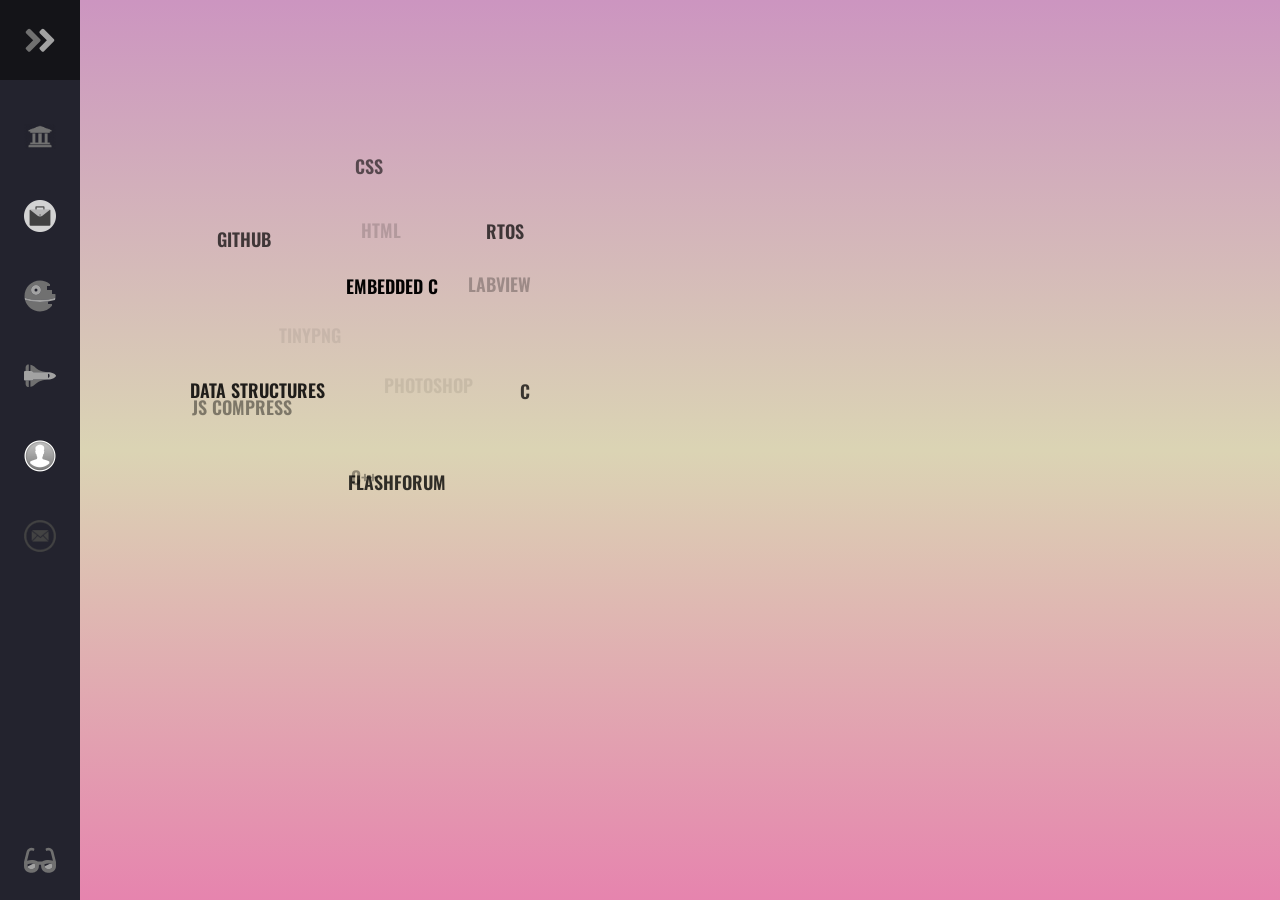
<file: skills.html>
<!DOCTYPE html>
<html>

<head>

    <meta charset='utf-8'>
    <meta name="viewport" content="width=device-width, initial-scale=1.0" />
  <script defer src="theme.js"></script>
  <link rel="stylesheet" href="style.css" />
  <link
    href="https://fonts.googleapis.com/css?family=Open+Sans:300,400,700&display=swap"
    rel="stylesheet"
  />
    <title>SVG3DTagCloud - Example 1</title>
    <script src='https://ajax.googleapis.com/ajax/libs/jquery/1.11.3/jquery.min.js'></script>
    <script src='js/jquery.svg3dtagcloud.min.js'></script>

    <link href='https://fonts.googleapis.com/css?family=Oswald&subset=latin,latin-ext' rel='stylesheet' type='text/css'>

    <style type='text/css'>

         main {
            margin: 0;
            padding: 0;
            border: 0;
            outline: 0;
            font-size: 100%;
            position: absolute;
            top: 10%;
            left: 10%;
            vertical-align: baseline;
            background: transparent;
            
            box-sizing: border-box;
            
        }

        body {
            position: absolute;
            text-align: center;
            overflow: hidden;
          background-color: red; /* For browsers that do not support gradients */
  background-image: linear-gradient(#CC95C0,#DBD4B4,#E684AE);
        }
       
    
    
}

    </style>

    <script>

    	$( document ).ready( function() {

            var entries = [ 
                
                { label: 'c', url: 'https://www.cprogramming.com/tutorial/c-tutorial.html', target: '_top' },
                { label: 'Flashforum', url: 'http://www.flashforum.de/', target: '_top' },
                { label: 'c++', url: 'https://www.cprogramming.com/tutorial/c-tutorial.html', target: '_top' },
                { label: 'Photoshop', url: '#', target: '_top' },
                { label: 'LABVIEW', url: '#', target: '_top' },
                { label: 'RTOS', url: '#', target: '_top' },
                { label: 'Embedded C', url: '#', target: '_top' },
                { label: 'Data structures', url: '#', target: '_top' },
                { label: 'JS Compress', url: 'http://jscompress.com/', target: '_top' },
                { label: 'TinyPNG', url: 'https://tinypng.com/', target: '_top' },
                { label: 'HTML', url: '#', target: '_top' },
                { label: 'CSS', url: '#', target: '_top' },
                
                
                
                { label: 'GitHub', url: 'https://github.com/', target: '_top' },
                
            ];

            var settings = {

                entries: entries,
                width: 500,
                height: 500,
                radius: '65%',
                radiusMin: 75,
                bgDraw: true,
                bgColor: 'transparent',

                opacityOver: 1.00,
                opacityOut: 0.05,
                opacitySpeed: 6,
                fov: 800,

                speed: 1,
                fontFamily: 'Oswald, Arial, sans-serif',
                fontSize: '18',
                fontColor: 'black',
                fontWeight: 600,//bold
                fontStyle: 'normal',//italic 
                fontStretch: 'normal',//wider, narrower, ultra-condensed, extra-condensed, condensed, semi-condensed, semi-expanded, expanded, extra-expanded, ultra-expanded
                fontToUpperCase: true,
                tooltipFontFamily: 'Oswald, Arial, sans-serif',
                tooltipFontSize: '11',
                tooltipFontColor: '#fff',
                tooltipFontWeight: 'normal',//bold
                tooltipFontStyle: 'normal',//italic 
                tooltipFontStretch: 'normal',//wider, narrower, ultra-condensed, extra-condensed, condensed, semi-condensed, semi-expanded, expanded, extra-expanded, ultra-expanded
                tooltipFontToUpperCase: false,
                tooltipTextAnchor: 'left',
                tooltipDiffX: 0,
                tooltipDiffY: 10

            };

            //var svg3DTagCloud = new SVG3DTagCloud( document.getElementById( 'holder'  ), settings );
            $( '#holder' ).svg3DTagCloud( settings );

		} );
        
    </script>

</head>
<body>
  <nav class="navbar">
    
    <ul class="navbar-nav">
      <li class="logo">
        <a href="home.html" class="nav-link">
          <span class="link-text logo-text">KALEPU</span>
          <svg
            aria-hidden="true"
            focusable="false"
            data-prefix="fad"
            data-icon="angle-double-right"
            role="img"
            xmlns="http://www.w3.org/2000/svg"
            viewBox="0 0 448 512"
            class="svg-inline--fa fa-angle-double-right fa-w-14 fa-5x"
          >
            <g class="fa-group">
              <path
                fill="currentColor"
                d="M224 273L88.37 409a23.78 23.78 0 0 1-33.8 0L32 386.36a23.94 23.94 0 0 1 0-33.89l96.13-96.37L32 159.73a23.94 23.94 0 0 1 0-33.89l22.44-22.79a23.78 23.78 0 0 1 33.8 0L223.88 239a23.94 23.94 0 0 1 .1 34z"
                class="fa-secondary"
              ></path>
              <path
                fill="currentColor"
                d="M415.89 273L280.34 409a23.77 23.77 0 0 1-33.79 0L224 386.26a23.94 23.94 0 0 1 0-33.89L320.11 256l-96-96.47a23.94 23.94 0 0 1 0-33.89l22.52-22.59a23.77 23.77 0 0 1 33.79 0L416 239a24 24 0 0 1-.11 34z"
                class="fa-primary"
              ></path>
            </g>
          </svg>
        </a>
      </li>

      <li class="nav-item">
        <a href="index.html" class="nav-link">
          <svg xmlns="http://www.w3.org/2000/svg" xmlns:xlink="http://www.w3.org/1999/xlink" width="720" height="575" viewBox="0 0 720 575">
  <image x="18" y="14" width="684" height="548" xlink:href="[data-uri]"/>
</svg>

            <g class="fa-group">
              <path
                fill="currentColor"
                d="M448 96h-64l-64-64v134.4a96 96 0 0 0 192 0V32zm-72 80a16 16 0 1 1 16-16 16 16 0 0 1-16 16zm80 0a16 16 0 1 1 16-16 16 16 0 0 1-16 16zm-165.41 16a204.07 204.07 0 0 0-34.59 2.89V272l-43.15-64.73a183.93 183.93 0 0 0-44.37 26.17L192 304l-60.94-30.47L128 272v-80a96.1 96.1 0 0 0-96-96 32 32 0 0 0 0 64 32 32 0 0 1 32 32v256a64.06 64.06 0 0 0 64 64h176a16 16 0 0 0 16-16v-16a32 32 0 0 0-32-32h-32l128-96v144a16 16 0 0 0 16 16h32a16 16 0 0 0 16-16V289.86a126.78 126.78 0 0 1-32 4.54c-61.81 0-113.52-44.05-125.41-102.4z"
                class="fa-secondary"
              ></path>
              <path
                fill="currentColor"
                d="M376 144a16 16 0 1 0 16 16 16 16 0 0 0-16-16zm80 0a16 16 0 1 0 16 16 16 16 0 0 0-16-16zM131.06 273.53L192 304l-23.52-70.56a192.06 192.06 0 0 0-37.42 40.09zM256 272v-77.11a198.62 198.62 0 0 0-43.15 12.38z"
                class="fa-primary"
              ></path>
            </g>
          </svg>
          <span class="link-text">Education</span>
        </a>
      </li>

      <li class="nav-item">
        <a href="experience.html" class="nav-link">
          <svg xmlns="http://www.w3.org/2000/svg" xmlns:xlink="http://www.w3.org/1999/xlink" width="512" height="512" viewBox="0 0 512 512">
  <image width="512" height="512" xlink:href="[data-uri]"/>
</svg>
          <span class="link-text">Experience</span>
        </a>
      </li>

      <li class="nav-item">
        <a href="skills.html" class="nav-link">
          <svg
            aria-hidden="true"
            focusable="false"
            data-prefix="fad"
            data-icon="space-station-moon-alt"
            role="img"
            xmlns="http://www.w3.org/2000/svg"
            viewBox="0 0 512 512"
            class="svg-inline--fa fa-space-station-moon-alt fa-w-16 fa-5x"
          >
            <g class="fa-group">
              <path
                fill="currentColor"
                d="M501.70312,224H448V160H368V96h48V66.67383A246.86934,246.86934,0,0,0,256,8C119.03125,8,8,119.0332,8,256a250.017,250.017,0,0,0,1.72656,28.26562C81.19531,306.76953,165.47656,320,256,320s174.80469-13.23047,246.27344-35.73438A250.017,250.017,0,0,0,504,256,248.44936,248.44936,0,0,0,501.70312,224ZM192,240a80,80,0,1,1,80-80A80.00021,80.00021,0,0,1,192,240ZM384,343.13867A940.33806,940.33806,0,0,1,256,352c-87.34375,0-168.71094-11.46094-239.28906-31.73633C45.05859,426.01953,141.29688,504,256,504a247.45808,247.45808,0,0,0,192-91.0918V384H384Z"
                class="fa-secondary"
              ></path>
              <path
                fill="currentColor"
                d="M256,320c-90.52344,0-174.80469-13.23047-246.27344-35.73438a246.11376,246.11376,0,0,0,6.98438,35.998C87.28906,340.53906,168.65625,352,256,352s168.71094-11.46094,239.28906-31.73633a246.11376,246.11376,0,0,0,6.98438-35.998C430.80469,306.76953,346.52344,320,256,320Zm-64-80a80,80,0,1,0-80-80A80.00021,80.00021,0,0,0,192,240Zm0-104a24,24,0,1,1-24,24A23.99993,23.99993,0,0,1,192,136Z"
                class="fa-primary"
              ></path>
            </g>
          </svg>
          <span class="link-text">Skills</span>
        </a>
      </li>

      <li class="nav-item">
        <a href="Hobbies" class="nav-link">
          <svg
            aria-hidden="true"
            focusable="false"
            data-prefix="fad"
            data-icon="space-shuttle"
            role="img"
            xmlns="http://www.w3.org/2000/svg"
            viewBox="0 0 640 512"
            class="svg-inline--fa fa-space-shuttle fa-w-20 fa-5x"
          >
            <g class="fa-group">
              <path
                fill="currentColor"
                d="M32 416c0 35.35 21.49 64 48 64h16V352H32zm154.54-232h280.13L376 168C243 140.59 222.45 51.22 128 34.65V160h18.34a45.62 45.62 0 0 1 40.2 24zM32 96v64h64V32H80c-26.51 0-48 28.65-48 64zm114.34 256H128v125.35C222.45 460.78 243 371.41 376 344l90.67-16H186.54a45.62 45.62 0 0 1-40.2 24z"
                class="fa-secondary"
              ></path>
              <path
                fill="currentColor"
                d="M592.6 208.24C559.73 192.84 515.78 184 472 184H186.54a45.62 45.62 0 0 0-40.2-24H32c-23.2 0-32 10-32 24v144c0 14 8.82 24 32 24h114.34a45.62 45.62 0 0 0 40.2-24H472c43.78 0 87.73-8.84 120.6-24.24C622.28 289.84 640 272 640 256s-17.72-33.84-47.4-47.76zM488 296a8 8 0 0 1-8-8v-64a8 8 0 0 1 8-8c31.91 0 31.94 80 0 80z"
                class="fa-primary"
              ></path>
            </g>
          </svg>
          <span class="link-text">Hobbies</span>
        </a>
      </li>


      <li class="nav-item">
        <a href="about.html" class="nav-link">
          <svg xmlns="http://www.w3.org/2000/svg" xmlns:xlink="http://www.w3.org/1999/xlink" width="1024" height="1024" viewBox="0 0 1024 1024">
  <image width="1024" height="1024" xlink:href="[data-uri]"/>
</svg>
          <span class="link-text">about</span>
        </a>
      </li>

      <li class="nav-item">
        <a href="contact.html" class="nav-link">
          <svg xmlns="http://www.w3.org/2000/svg" xmlns:xlink="http://www.w3.org/1999/xlink" width="300" height="300" viewBox="0 0 300 300">
  <image x="1" y="1" width="298" height="298" xlink:href="[data-uri]"/>
</svg>

          
          <span class="link-text">Contact</span>
        </a>
      </li>


      <li class="nav-item" id="themeButton">
        <a href="#" class="nav-link">
          <svg
            class="theme-icon"
            id="lightIcon"
            aria-hidden="true"
            focusable="false"
            data-prefix="fad"
            data-icon="moon-stars"
            role="img"
            xmlns="http://www.w3.org/2000/svg"
            viewBox="0 0 512 512"
            class="svg-inline--fa fa-moon-stars fa-w-16 fa-7x"
          >
            <g class="fa-group">
              <path
                fill="currentColor"
                d="M320 32L304 0l-16 32-32 16 32 16 16 32 16-32 32-16zm138.7 149.3L432 128l-26.7 53.3L352 208l53.3 26.7L432 288l26.7-53.3L512 208z"
                class="fa-secondary"
              ></path>
              <path
                fill="currentColor"
                d="M332.2 426.4c8.1-1.6 13.9 8 8.6 14.5a191.18 191.18 0 0 1-149 71.1C85.8 512 0 426 0 320c0-120 108.7-210.6 227-188.8 8.2 1.6 10.1 12.6 2.8 16.7a150.3 150.3 0 0 0-76.1 130.8c0 94 85.4 165.4 178.5 147.7z"
                class="fa-primary"
              ></path>
            </g>
          </svg>
          <svg
            class="theme-icon"
            id="solarIcon"
            aria-hidden="true"
            focusable="false"
            data-prefix="fad"
            data-icon="sun"
            role="img"
            xmlns="http://www.w3.org/2000/svg"
            viewBox="0 0 512 512"
            class="svg-inline--fa fa-sun fa-w-16 fa-7x"
          >
            <g class="fa-group">
              <path
                fill="currentColor"
                d="M502.42 240.5l-94.7-47.3 33.5-100.4c4.5-13.6-8.4-26.5-21.9-21.9l-100.4 33.5-47.41-94.8a17.31 17.31 0 0 0-31 0l-47.3 94.7L92.7 70.8c-13.6-4.5-26.5 8.4-21.9 21.9l33.5 100.4-94.7 47.4a17.31 17.31 0 0 0 0 31l94.7 47.3-33.5 100.5c-4.5 13.6 8.4 26.5 21.9 21.9l100.41-33.5 47.3 94.7a17.31 17.31 0 0 0 31 0l47.31-94.7 100.4 33.5c13.6 4.5 26.5-8.4 21.9-21.9l-33.5-100.4 94.7-47.3a17.33 17.33 0 0 0 .2-31.1zm-155.9 106c-49.91 49.9-131.11 49.9-181 0a128.13 128.13 0 0 1 0-181c49.9-49.9 131.1-49.9 181 0a128.13 128.13 0 0 1 0 181z"
                class="fa-secondary"
              ></path>
              <path
                fill="currentColor"
                d="M352 256a96 96 0 1 1-96-96 96.15 96.15 0 0 1 96 96z"
                class="fa-primary"
              ></path>
            </g>
          </svg>
          <svg
            class="theme-icon"
            id="darkIcon"
            aria-hidden="true"
            focusable="false"
            data-prefix="fad"
            data-icon="sunglasses"
            role="img"
            xmlns="http://www.w3.org/2000/svg"
            viewBox="0 0 576 512"
            class="svg-inline--fa fa-sunglasses fa-w-18 fa-7x"
          >
            <g class="fa-group">
              <path
                fill="currentColor"
                d="M574.09 280.38L528.75 98.66a87.94 87.94 0 0 0-113.19-62.14l-15.25 5.08a16 16 0 0 0-10.12 20.25L395.25 77a16 16 0 0 0 20.22 10.13l13.19-4.39c10.87-3.63 23-3.57 33.15 1.73a39.59 39.59 0 0 1 20.38 25.81l38.47 153.83a276.7 276.7 0 0 0-81.22-12.47c-34.75 0-74 7-114.85 26.75h-73.18c-40.85-19.75-80.07-26.75-114.85-26.75a276.75 276.75 0 0 0-81.22 12.45l38.47-153.8a39.61 39.61 0 0 1 20.38-25.82c10.15-5.29 22.28-5.34 33.15-1.73l13.16 4.39A16 16 0 0 0 180.75 77l5.06-15.19a16 16 0 0 0-10.12-20.21l-15.25-5.08A87.95 87.95 0 0 0 47.25 98.65L1.91 280.38A75.35 75.35 0 0 0 0 295.86v70.25C0 429 51.59 480 115.19 480h37.12c60.28 0 110.38-45.94 114.88-105.37l2.93-38.63h35.76l2.93 38.63c4.5 59.43 54.6 105.37 114.88 105.37h37.12C524.41 480 576 429 576 366.13v-70.25a62.67 62.67 0 0 0-1.91-15.5zM203.38 369.8c-2 25.9-24.41 46.2-51.07 46.2h-37.12C87 416 64 393.63 64 366.11v-37.55a217.35 217.35 0 0 1 72.59-12.9 196.51 196.51 0 0 1 69.91 12.9zM512 366.13c0 27.5-23 49.87-51.19 49.87h-37.12c-26.69 0-49.1-20.3-51.07-46.2l-3.12-41.24a196.55 196.55 0 0 1 69.94-12.9A217.41 217.41 0 0 1 512 328.58z"
                class="fa-secondary"
              ></path>
              <path
                fill="currentColor"
                d="M64.19 367.9c0-.61-.19-1.18-.19-1.8 0 27.53 23 49.9 51.19 49.9h37.12c26.66 0 49.1-20.3 51.07-46.2l3.12-41.24c-14-5.29-28.31-8.38-42.78-10.42zm404-50l-95.83 47.91.3 4c2 25.9 24.38 46.2 51.07 46.2h37.12C489 416 512 393.63 512 366.13v-37.55a227.76 227.76 0 0 0-43.85-10.66z"
                class="fa-primary"
              ></path>
            </g>
          </svg>
          <span class="link-text">THEME</span>
        </a>
      </li>

    </ul>
  </nav>

</body>

<main>

  <div class="container">
    <div style="text-align: center">
  <div style="display: inline-block;">
     

    <div id='holder'></div>

  </div>
</div>
  </div>

</main>
</file>
<file: style.css>
:root {
  font-size: 16px;
  font-family: 'Open Sans';
  --text-primary: #b6b6b6;
  --text-secondary: #ececec;
  --bg-primary: #23232e;
  --bg-secondary: #141418;
  --transition-speed: 600ms;
}

* {
  margin: 0;
  padding: 0;
  box-sizing: border-box;
}


@import url('https://fonts.googleapis.com/css?family=Monoton');
/* ----------------------------------------------
 * Generated by Animista on 2017-3-23 18:48:41
 * http://animista.net
 * T: @cssanimista
 * ---------------------------------------------- */

@-webkit-keyframes text-flicker-in-glow{0%{opacity:0}10%{opacity:0;text-shadow:none}10.1%{opacity:1;text-shadow:none}10.2%{opacity:0;text-shadow:none}20%{opacity:0;text-shadow:none}20.1%{opacity:1;text-shadow:0 0 30px rgba(255,255,255,.25)}20.6%{opacity:0;text-shadow:none}30%{opacity:0;text-shadow:none}30.1%{opacity:1;text-shadow:0 0 30px rgba(255,255,255,.45),0 0 60px rgba(255,255,255,.25)}30.5%{opacity:1;text-shadow:0 0 30px rgba(255,255,255,.45),0 0 60px rgba(255,255,255,.25)}30.6%{opacity:0;text-shadow:none}45%{opacity:0;text-shadow:none}45.1%{opacity:1;text-shadow:0 0 30px rgba(255,255,255,.45),0 0 60px rgba(255,255,255,.25)}50%{opacity:1;text-shadow:0 0 30px rgba(255,255,255,.45),0 0 60px rgba(255,255,255,.25)}55%{opacity:1;text-shadow:0 0 30px rgba(255,255,255,.45),0 0 60px rgba(255,255,255,.25)}55.1%{opacity:0;text-shadow:none}57%{opacity:0;text-shadow:none}57.1%{opacity:1;text-shadow:0 0 30px rgba(255,255,255,.55),0 0 60px rgba(255,255,255,.35)}60%{opacity:1;text-shadow:0 0 30px rgba(255,255,255,.55),0 0 60px rgba(255,255,255,.35)}60.1%{opacity:0;text-shadow:none}65%{opacity:0;text-shadow:none}65.1%{opacity:1;text-shadow:0 0 30px rgba(255,255,255,.55),0 0 60px rgba(255,255,255,.35),0 0 100px rgba(255,255,255,.1)}75%{opacity:1;text-shadow:0 0 30px rgba(255,255,255,.55),0 0 60px rgba(255,255,255,.35),0 0 100px rgba(255,255,255,.1)}75.1%{opacity:0;text-shadow:none}77%{opacity:0;text-shadow:none}77.1%{opacity:1;text-shadow:0 0 30px rgba(255,255,255,.55),0 0 60px rgba(255,255,255,.4),0 0 110px rgba(255,255,255,.2),0 0 100px rgba(255,255,255,.1)}85%{opacity:1;text-shadow:0 0 30px rgba(255,255,255,.55),0 0 60px rgba(255,255,255,.4),0 0 110px rgba(255,255,255,.2),0 0 100px rgba(255,255,255,.1)}85.1%{opacity:0;text-shadow:none}86%{opacity:0;text-shadow:none}86.1%{opacity:1;text-shadow:0 0 30px rgba(255,255,255,.6),0 0 60px rgba(255,255,255,.45),0 0 110px rgba(255,255,255,.25),0 0 100px rgba(255,255,255,.1)}100%{opacity:1;text-shadow:0 0 30px rgba(255,255,255,.6),0 0 60px rgba(255,255,255,.45),0 0 110px rgba(255,255,255,.25),0 0 100px rgba(255,255,255,.1)}}@keyframes text-flicker-in-glow{0%{opacity:0}10%{opacity:0;text-shadow:none}10.1%{opacity:1;text-shadow:none}10.2%{opacity:0;text-shadow:none}20%{opacity:0;text-shadow:none}20.1%{opacity:1;text-shadow:0 0 30px rgba(255,255,255,.25)}20.6%{opacity:0;text-shadow:none}30%{opacity:0;text-shadow:none}30.1%{opacity:1;text-shadow:0 0 30px rgba(255,255,255,.45),0 0 60px rgba(255,255,255,.25)}30.5%{opacity:1;text-shadow:0 0 30px rgba(255,255,255,.45),0 0 60px rgba(255,255,255,.25)}30.6%{opacity:0;text-shadow:none}45%{opacity:0;text-shadow:none}45.1%{opacity:1;text-shadow:0 0 30px rgba(255,255,255,.45),0 0 60px rgba(255,255,255,.25)}50%{opacity:1;text-shadow:0 0 30px rgba(255,255,255,.45),0 0 60px rgba(255,255,255,.25)}55%{opacity:1;text-shadow:0 0 30px rgba(255,255,255,.45),0 0 60px rgba(255,255,255,.25)}55.1%{opacity:0;text-shadow:none}57%{opacity:0;text-shadow:none}57.1%{opacity:1;text-shadow:0 0 30px rgba(255,255,255,.55),0 0 60px rgba(255,255,255,.35)}60%{opacity:1;text-shadow:0 0 30px rgba(255,255,255,.55),0 0 60px rgba(255,255,255,.35)}60.1%{opacity:0;text-shadow:none}65%{opacity:0;text-shadow:none}65.1%{opacity:1;text-shadow:0 0 30px rgba(255,255,255,.55),0 0 60px rgba(255,255,255,.35),0 0 100px rgba(255,255,255,.1)}75%{opacity:1;text-shadow:0 0 30px rgba(255,255,255,.55),0 0 60px rgba(255,255,255,.35),0 0 100px rgba(255,255,255,.1)}75.1%{opacity:0;text-shadow:none}77%{opacity:0;text-shadow:none}77.1%{opacity:1;text-shadow:0 0 30px rgba(255,255,255,.55),0 0 60px rgba(255,255,255,.4),0 0 110px rgba(255,255,255,.2),0 0 100px rgba(255,255,255,.1)}85%{opacity:1;text-shadow:0 0 30px rgba(255,255,255,.55),0 0 60px rgba(255,255,255,.4),0 0 110px rgba(255,255,255,.2),0 0 100px rgba(255,255,255,.1)}85.1%{opacity:0;text-shadow:none}86%{opacity:0;text-shadow:none}86.1%{opacity:1;text-shadow:0 0 30px rgba(255,255,255,.6),0 0 60px rgba(255,255,255,.45),0 0 110px rgba(255,255,255,.25),0 0 100px rgba(255,255,255,.1)}100%{opacity:1;text-shadow:0 0 30px rgba(255,255,255,.6),0 0 60px rgba(255,255,255,.45),0 0 110px rgba(255,255,255,.25),0 0 100px rgba(255,255,255,.1)}}

html, body {
  background-color: black;
  font-family: 'Monoton', cursive;
}

h1 {
  ;
  position: relative;
  top: 0px;
  left: 32%;
  font-weight: 800;
  font-size: 3rem;
  cursor: pointer;
}


h2, button {
  color: #ffffff;
  font-weight: 500;
  opacity: 0.8;
}      

h3 {
  color: #426696;
  opacity: 0.8;
  font-size: 1.5rem;
  
  
}
.container
{
  height: 100%;
  
  background-repeat: no-repeat;
  background-position: center;
  background-size: cover;
  background-attachment: fixed;

}
.container span{
  color: none;
  font-size: 3vw;
  
  text-align: center;
  text-transform: uppercase;
  background: transparent;
  padding: 5px;
  top: 50%;
  left: 50%;
  transform: translate(-50%,-50%);
}
.card {
  display: flex;
  background: linear-gradient(
    to left top,
    rgba(255, 255, 255, 0.8),
    rgba(255, 255, 255, 0.5)
  );
  border-radius: 2rem;
  margin: 2.5rem 0rem;
  padding: 2rem;
  box-shadow: 6px 6px 20px rgba(122, 122, 122, 0.212);
  justify-content: space-between;
}

.progress {
  background: linear-gradient(to right top, #65dfc9, #6cdbeb);
  width: 100%;
  height: 25%;
  border-radius: 1rem;
  position: relative;
  overflow: hidden;
}
.progress::after {
  content: "";
  width: 100%;
  height: 100%;
  background: rgb(236, 236, 236);
  position: absolute;
  left: 60%;
}
.card-info {
  display: flex;
  flex-direction: column;
  justify-content: space-between;
}

.date {
  font-weight: bold;
  background: linear-gradient(to right top, #65dfc9, #6cdbeb);
  -webkit-background-clip: text;
  -webkit-text-fill-color: transparent;
}



html,body
{

    width: 100%;
    height: 100%;
    margin: 0px;
    padding: 0px;
    overflow-x: hidden; 
    background: black;
}



body::-webkit-scrollbar {
  width: 0.25rem;
}

body::-webkit-scrollbar-track {
  background: #1e1e24;
}

body::-webkit-scrollbar-thumb {
  background: #6649b8;
}

main {
  margin-left: 5rem;
  padding: 1rem;
  
}

.navbar {
  position: fixed !important;
  background-color: var(--bg-primary) !important;
  transition: width 600ms ease !important;
  overflow: scroll !important;
}

.navbar-nav {
  list-style: none ;
  padding: 0;
  margin: 0;
  display: flex;
  flex-direction: column;
  align-items: center;
  height: 100%;
}

.nav-item {
  width: 100%;
}

.nav-item:last-child {
  margin-top: auto;
}

.nav-link {
  display: flex;
  align-items: center;
  height: 5rem;
  color: var(--text-primary);
  text-decoration: none;
  filter: grayscale(100%) opacity(1);
  transition: var(--transition-speed);
}

.nav-link:hover {
  filter: grayscale(0%) opacity(1);
  background: var(--bg-secondary);
  color: var(--text-secondary);
}

.link-text {
  display: none;
  margin-left: 1rem;
}

.nav-link svg {
  width: 2rem; 
  min-width: 2rem;
  margin: 0 1.5rem;
}

.fa-primary {
  color: #ff7eee;
}

.fa-secondary {
  color: #df49a6;
}

.fa-primary,
.fa-secondary {
  transition: var(--transition-speed);
}

.logo {
  font-weight: bold;
  text-transform: uppercase;
  margin-bottom: 1rem;
  text-align: center;
  color: var(--text-secondary);
  background: var(--bg-secondary);
  font-size: 1.5rem;
  letter-spacing: 0.3ch;
  width: 100%;
}

.logo svg {
  transform: rotate(0deg);
  transition: var(--transition-speed);
}

.logo-text
{
  display: inline;
  position: absolute;
  left: -999px;
  transition: var(--transition-speed);
}

.navbar:hover .logo svg {
  transform: rotate(-180deg);
}

/* Small screens */
@media only screen and (max-width: 600px) {
  .navbar {
    bottom: 0;
    width: 100vw;
    height: 5rem;
  }

  .logo {
    display: none;
  }

  .navbar-nav {
    flex-direction: row;
  }

  .nav-link {
    justify-content: center;
  }

  main {
    margin: 0;
  }
}

/* Large screens */
@media only screen and (min-width: 600px) {
  .navbar {
    top: 0;
    width: 5rem;
    height: 100vh;
  }

  .navbar:hover {
    width: 16rem;
  }

  .navbar:hover .link-text {
    display: inline;
  }

  .navbar:hover .logo svg
  {
    margin-left: 11rem;
  }

  .navbar:hover .logo-text
  {
    left: 0px;
  }
}

.dark {
  --text-primary: #b6b6b6;
  --text-secondary: #ececec;
  --bg-primary: #23232e;
  --bg-secondary: #141418;
}

.light {
  --text-primary: #1f1f1f;
  --text-secondary: #000000;
  --bg-primary: #ffffff;
  --bg-secondary: #e4e4e4;
}

.solar {
  --text-primary: #576e75;
  --text-secondary: #35535c;
  --bg-primary: #fdf6e3;
  --bg-secondary: #f5e5b8;
}

.theme-icon {
  display: none;
}

.dark #darkIcon {
  display: block;
}

.light #lightIcon {
  display: block;
}

.solar #solarIcon {
  display: block;
}

..slideshow{
  margin: 0 auto;
  padding-top: 50px;
  height: 700px;
  perspective: 1000px;
}
.content{
  margin: auto;
  width: 150px;
  perspective: 1000px;
  position:relative;
  padding-top: 80px;
  transform-style: preserve-3d;
}
.slider-content{
  width: 100%;
  position:absolute;
  float:right;
  animation: rotate 15s infinite linear;
  transform-style: preserve-3d;
}
.slider-content:hover{
  cursor: pointer;
  animation-play-state: paused;
}
.slider-content figure{
  width:180px;
  height:120px;
  border:none;
  overflow:hidden;
  position:absolute;
}
.slider-content img{
  image-rendering: auto;
  transition: all 300ms;
  width: 100%;
  height: 100%;
  
}
slider-content img:hover{
   transform: scale(1.2); 
   transition: all 300ms; 
} 
.shadow{ 
   position: absolute; 
   box-shadow: 0px 0px 0px #000; 
}
.slider-content figure:nth-child(1){
  transform:rotateY(0deg) translateZ(300px);
}
 
.slider-content figure:nth-child(2){
  transform:rotateY(40deg) translateZ(300px);
}
.slider-content figure:nth-child(3){
  transform:rotateY(80deg) translateZ(300px);
}
.slider-content figure:nth-child(4){
  transform:rotateY(120deg) translateZ(300px);
}
.slider-content figure:nth-child(5){
  transform:rotateY(160deg) translateZ(300px);
}
.slider-content figure:nth-child(6){
  transform:rotateY(200deg) translateZ(300px);
}
.slider-content figure:nth-child(7){
  transform:rotateY(240deg) translateZ(300px);
}
.slider-content figure:nth-child(8){
  transform:rotateY(280deg) translateZ(300px);
}
.slider-content figure:nth-child(9){
  transform:rotateY(320deg) translateZ(300px);
}
@keyframes rotate {
  from{
    transform: rotateY(0deg);
  }
  to{
      transform: rotateY(360deg);
  }
}
</file>
